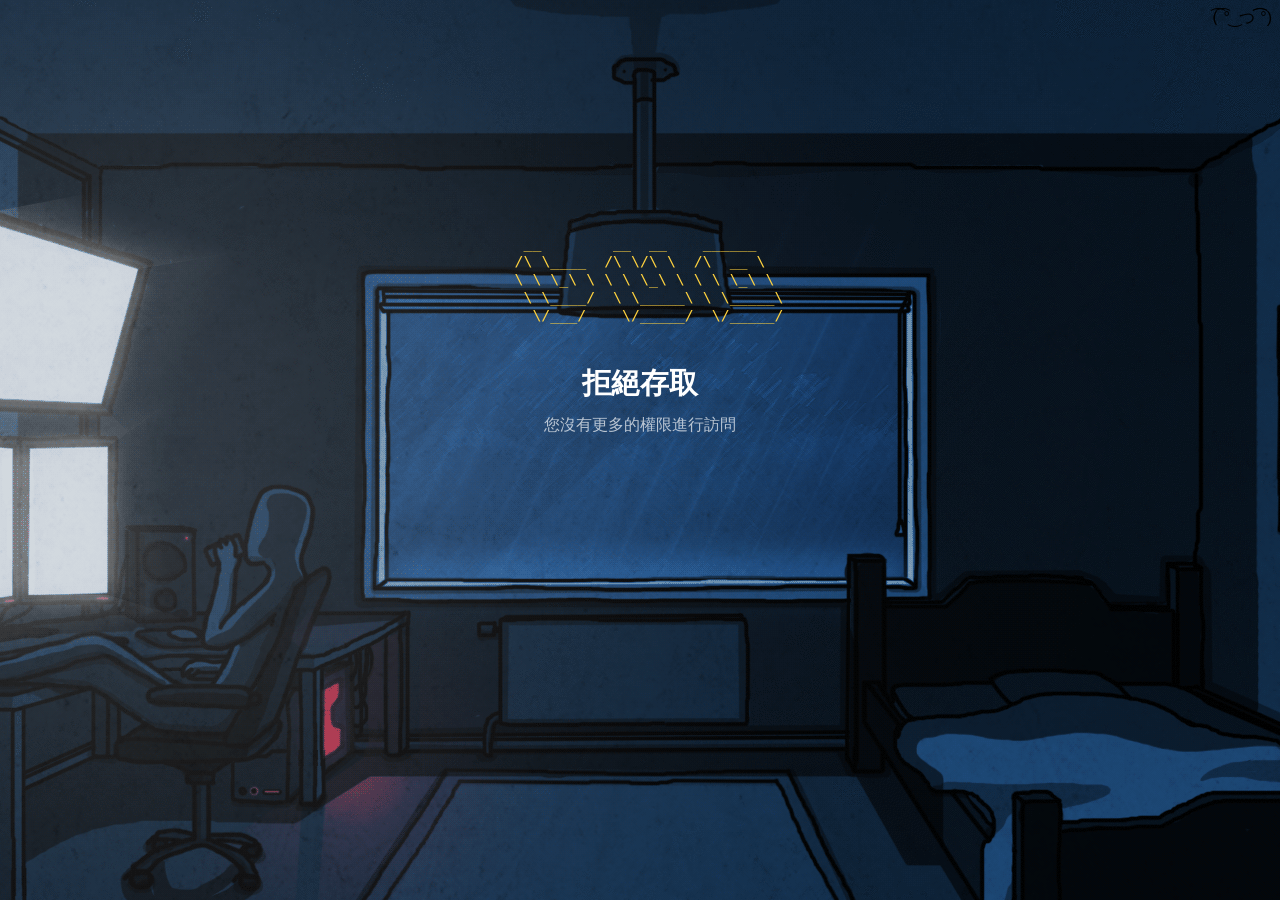
<file: index.html>
<!DOCTYPE html>
<html lang="zh-Hant-HK">
    <head>
        <meta charset="utf-8">
        <meta name="viewport" content="width=device-width, initial-scale=-1, shrink-to-fit=no">
		<link rel="stylesheet" href="css/style.css">
        <meta name="robots" content="noindex, nofollow">
        <meta name="description" content="6uo URL Shortener">
        <title>拒絕存取</title>
    </head>
    <body>
	<div class="jm9">
	<a class="subtitle button select" href="login">(͡ ͡° ͜ つ ͡͡°)</a>
	</div>
        <div class="heading">
            <pre class="icon noselect">
__        __  __    ______
/\ \____  /\ \/\ \  /\  __ \
 \ \ \_\ \ \ \ \_\ \ \ \ \_\ \
   \ \____/  \ \_____\ \ \_____\
    \/___/    \/_____/  \/_____/
            </pre>
			<h2 class="title select">拒絕存取</h2>
            <p class="subtitle select">您沒有更多的權限進行訪問</p>
        </div>
    </body>
</html>
</file>
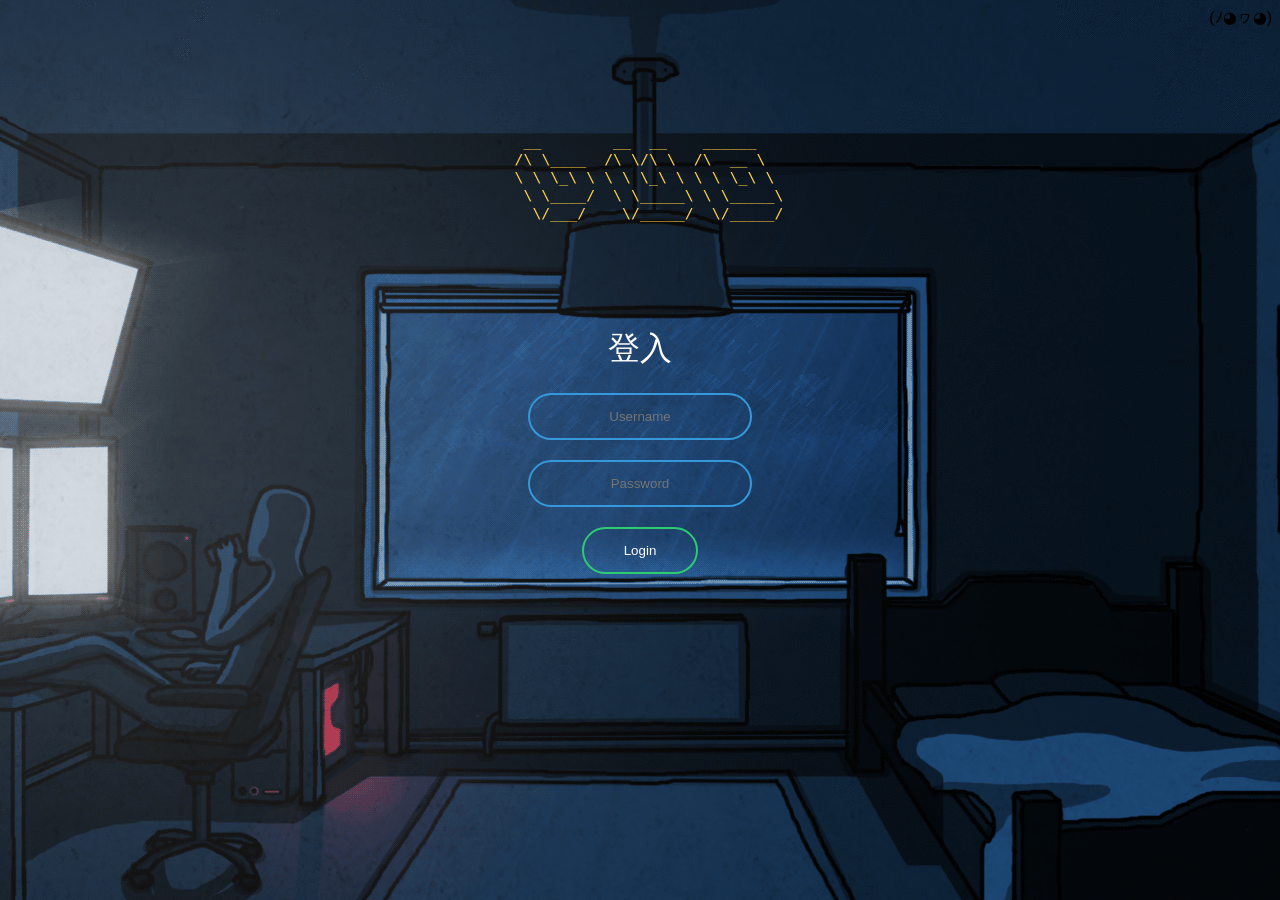
<file: login.html>
<!DOCTYPE html>
<html lang="zh-Hant-HK">
    <head>
        <meta charset="utf-8">
        <meta name="viewport" content="width=device-width, initial-scale=-1, shrink-to-fit=no">
		<link rel="stylesheet" href="css/login.css">
        <meta name="robots" content="noindex, nofollow">
        <meta name="description" content="6uo URL Shortener">
        <title>登入</title>
    </head>
    <body>
	<div class="jm9">
	<a class="subtitle button select" href="http://6uo.cc">(ﾉ◕ヮ◕)</a>
	</div>
        <div class="heading">
            <pre class="icon noselect">
__        __  __    ______
/\ \____  /\ \/\ \  /\  __ \
 \ \ \_\ \ \ \ \_\ \ \ \ \_\ \
   \ \____/  \ \_____\ \ \_____\
    \/___/    \/_____/  \/_____/
            </pre>
			<form class="box select" action="" method="post">
  <h1 class="select">登入</h1>
  <input type="text" name="" placeholder="Username">
  <input type="password" name="" placeholder="Password">
  <input type="submit" name="" value="Login">
</form>
        </div>
    </body>
</html>
</file>
<file: css/style.css>
body {
    font-family: 'Noto-Sans-TC', sans-serif;
	background: url("../img/main.gif") repeat-y center center fixed;
	background-color: #36393f;
	color: #ffffff;
	-webkit-font-smoothing: antialiased;
    -moz-osx-font-smoothing: grayscale;
    text-rendering: optimizeLegibility;
}

pre.icon {
	color: #ffd23f;
	font-size: 14.9px;
}

div.jm9 {
  text-align: right;
} 

a.button {
    -webkit-appearance: button;
    -moz-appearance: button;
    appearance: button;
    text-decoration: none;
    color: initial;
}

.heading {
	text-align: center;
    padding: 190px 50px;
}

.title {
    line-height: 35px;
    margin-bottom: -2px;
    font-size: 29px;
}

.subtitle {
    color: rgba(255, 255, 255, 0.685);
    font-size: 16px;
}

.noselect {
  -webkit-touch-callout: none; /* iOS Safari */
    -webkit-user-select: none; /* Safari */
     -khtml-user-select: none; /* Konqueror HTML */
       -moz-user-select: none; /* Old versions of Firefox */
        -ms-user-select: none; /* Internet Explorer/Edge */
            user-select: none; /* Non-prefixed version, currently
                                  supported by Chrome, Edge, Opera and Firefox */
}

a.select::selection {
  background: #fff2a8;
}

a.select::-moz-selection {
  background: #fff2a8;
}

h2.select::selection {
  background: #fff2a8;
  color: #202020;
}

h2.select::-moz-selection {
  background: #fff2a8;
  color: #202020;
}

p.select::selection {
  background: #fff2a8;
  color: #202020;
}

p.select::-moz-selection {
  background: #fff2a8;
  color: #202020;
}
</file>
<file: css/login.css>
body {
    font-family: 'Noto-Sans-TC', sans-serif;
	background: url("../img/main.gif") repeat-y center center fixed;
	background-color: #36393f;
	color: #ffffff;
	-webkit-font-smoothing: antialiased;
    -moz-osx-font-smoothing: grayscale;
    text-rendering: optimizeLegibility;
}

pre.icon {
	color: #ffd23f;
	font-size: 14.9px;
}

div.jm9 {
  text-align: right;
} 

a.button {
    -webkit-appearance: button;
    -moz-appearance: button;
    appearance: button;
    text-decoration: none;
    color: initial;
}

.heading {
	text-align: center;
    padding: 90px 50px;
}

.title {
    line-height: 35px;
    margin-bottom: -2px;
    font-size: 29px;
}

.subtitle {
    color: rgba(255, 255, 255, 0.685);
    font-size: 16px;
}

.noselect {
  -webkit-touch-callout: none; /* iOS Safari */
    -webkit-user-select: none; /* Safari */
     -khtml-user-select: none; /* Konqueror HTML */
       -moz-user-select: none; /* Old versions of Firefox */
        -ms-user-select: none; /* Internet Explorer/Edge */
            user-select: none; /* Non-prefixed version, currently
                                  supported by Chrome, Edge, Opera and Firefox */
}

h1.select::selection {
  background: #fff2a8;
  color: #202020;
}

h1.select::-moz-selection {
  background: #fff2a8;
  color: #202020;
}

.box{
  width: 300px;
  padding: 40px;
  position: absolute;
  top: 50%;
  left: 50%;
  transform: translate(-50%,-50%);
  text-align: center;
}
.box h1{
  color: white;
  text-transform: uppercase;
  font-weight: 500;
}
.box input[type = "text"],.box input[type = "password"]{
  border:0;
  background: none;
  display: block;
  margin: 20px auto;
  text-align: center;
  border: 2px solid #3498db;
  padding: 14px 10px;
  width: 200px;
  outline: none;
  color: white;
  border-radius: 24px;
  transition: 0.25s;
}
.box input[type = "text"]:focus,.box input[type = "password"]:focus{
  width: 280px;
  border-color: #2ecc71;
}
.box input[type = "submit"]{
  border:0;
  background: none;
  display: block;
  margin: 20px auto;
  text-align: center;
  border: 2px solid #2ecc71;
  padding: 14px 40px;
  outline: none;
  color: white;
  border-radius: 24px;
  transition: 0.25s;
  cursor: pointer;
}
.box input[type = "submit"]:hover{
  background: #2ecc71;
}
</file>
